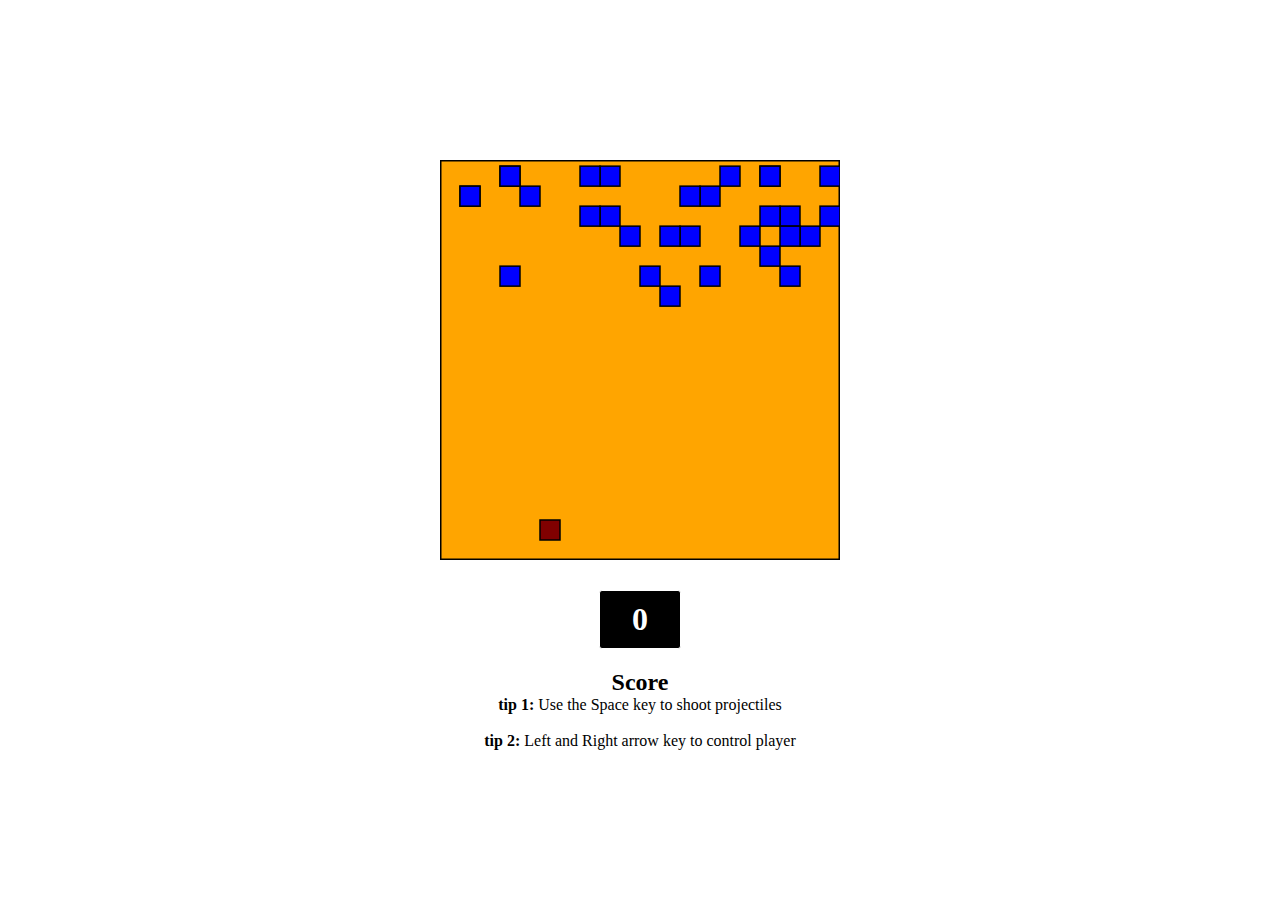
<file: index.html>
<!--DOCTYPE html-->
<!DOCTYPE html>
<html>
    <head>
        <meta charset="utf-8">
        <meta name="viewport" content="width=device-width, initial-scale=1.0">
        <title> 
            Shooting Game
        </title>
        <link rel="stylesheet" href="index.css">
    </head>

    <body>

        <div class="container">

             <canvas class="canva"></canvas>
            <div class="counter">
                <h1 class="num">0</h1>
            </div>

            <h2>Score</h2>

            <p><span style="font-weight: bold;">tip 1: </span>Use the Space key to shoot projectiles</p>
            <br/>
            <p><span style="font-weight: bold;">tip 2: </span>Left and Right arrow key to control player</p>

        </div>

        <script src="index.js"></script>
    </body>

</html>
</file>
<file: index.css>
*{
    border: 0;
    padding: 0;
    margin: 0;
}

body{
    overflow: hidden;
}

.canva{
    margin: 10px;
    background-color: grey;
}

.container{
    display: flex;
    justify-content: center;
    align-items: center;
    flex-direction: column;
    height: 100vh;
    width: 100vw;
}

.counter{
    margin: 20px;
    padding: 10px;
    width: 60px;
    text-align: center;
    background-color: black;
    overflow: hidden;
    color: white;
    border: 1px solid;
    border-radius: 3px;
}

h2{
    text-align: center;
}
</file>
